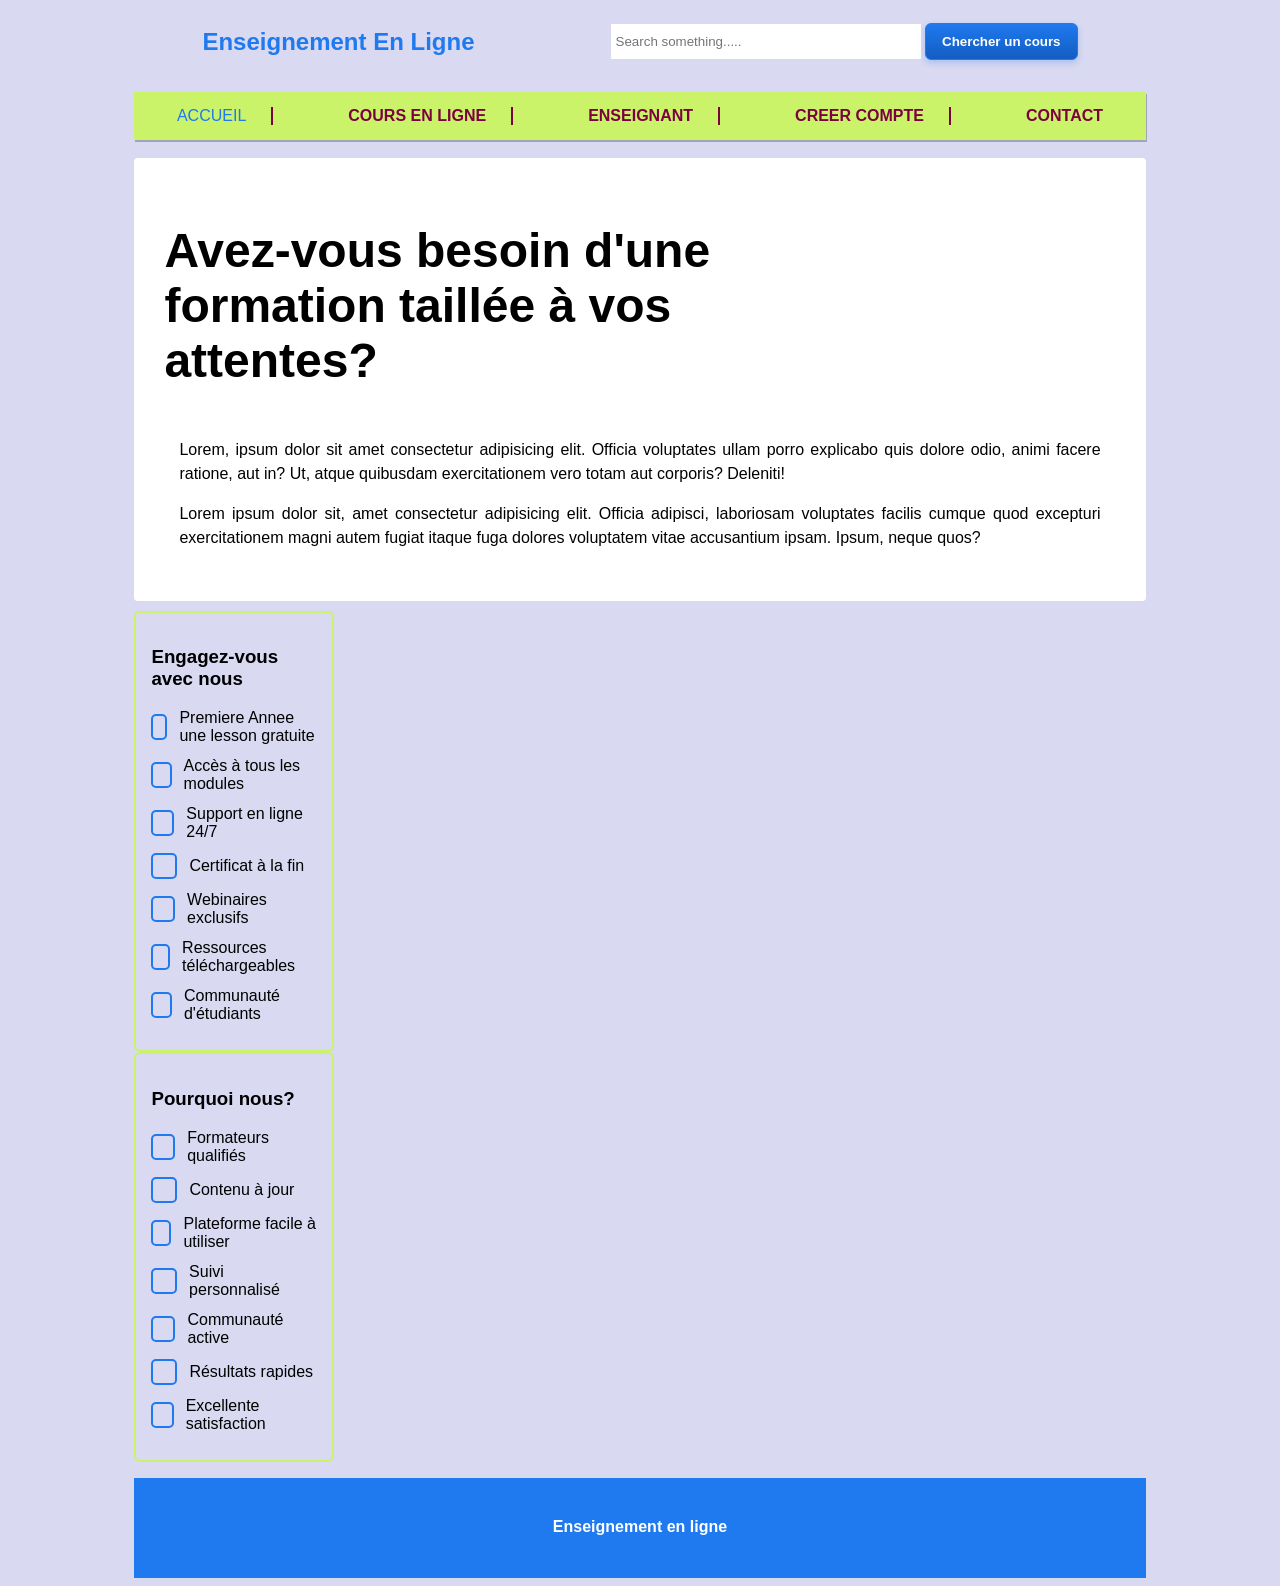
<file: tphtml/index.html>
<!DOCTYPE html>
<html lang="en">
    <head>
        <meta charset="utf-8"/>
        <meta name="viewport" content="width=device-width, initial-scale=1"/>
        <title>Cascading Style Sheet - CSS</title>
        <link rel="stylesheet" href="css/styles.css">
    </head>
    <body>
        <!-- Commencement de l'entete du document web -->
        <header id="entete_pge">
            <nav id="navigation">
                <div class="contenaire-logo">
                    <h1 class="logo-text">Enseignement en ligne</h1>
                    <form action="#" method="post" class="formSearch">
                        <input type="text" id="input-chercher" placeholder="Search something.....">
                        <input type="submit" value="Chercher un cours" class="input-btn">
                    </form> 
                </div>

                <ul class="menu">
                    <li class="menu_item active">
                        <a href="index_html_external_css.html" class="menu_item-link">Accueil</a>
                    </li>
                    <li class="menu_item">
                        <a href="cours_en_ligne.html" class="menu_item-link">Cours en ligne</a>
                    </li>
                    <li class="menu_item">
                        <a href="enseignant.html" class="menu_item-link">Enseignant</a>
                    </li>
                    <li class="menu_item">
                        <a href="creer_compte.html" class="menu_item-link">creer compte</a>
                    </li>
                    <li class="menu_item">
                        <a href="contact.html" class="menu_item-link">Contact</a>
                    </li>
                </ul>
            </nav>
        </header>

        <!-- Le contenaire principal du document web -->
         <main>
            <section class="section-enseignement">
                <h2 class="titre_enseignement">Avez-vous besoin d'une formation taillée à vos attentes?</h2>
                <p class="paragraphe_enseignement">
                    Lorem, ipsum dolor sit amet consectetur 
                    adipisicing elit. Officia voluptates ullam porro explicabo quis dolore odio, animi facere ratione, 
                    aut in? Ut, atque quibusdam exercitationem vero totam aut corporis? Deleniti!
                </p>

                <p class="paragraphe_enseignement">
                    Lorem ipsum dolor sit, amet consectetur adipisicing elit. 
                    Officia adipisci, laboriosam voluptates facilis cumque quod excepturi exercitationem magni autem 
                    fugiat itaque fuga dolores voluptatem vitae accusantium ipsam. Ipsum, neque quos?
                </p>

            </section>

            <section class="section-box">
                <form action="#">
                    <div class="box-left">
                        <h3>Engagez-vous avec nous</h3>
                        <ul class="checkbox-list">
                            <li><label class="checkbox-label"><input type="checkbox" class="checkbox-input" name="engagement" value="option1"><span class="checkbox-custom"></span>Premiere Annee une lesson gratuite</label></li>
                            <li><label class="checkbox-label"><input type="checkbox" class="checkbox-input" name="engagement" value="option2"><span class="checkbox-custom"></span>Accès à tous les modules</label></li>
                            <li><label class="checkbox-label"><input type="checkbox" class="checkbox-input" name="engagement" value="option3"><span class="checkbox-custom"></span>Support en ligne 24/7</label></li>
                            <li><label class="checkbox-label"><input type="checkbox" class="checkbox-input" name="engagement" value="option4"><span class="checkbox-custom"></span>Certificat à la fin</label></li>
                            <li><label class="checkbox-label"><input type="checkbox" class="checkbox-input" name="engagement" value="option5"><span class="checkbox-custom"></span>Webinaires exclusifs</label></li>
                            <li><label class="checkbox-label"><input type="checkbox" class="checkbox-input" name="engagement" value="option6"><span class="checkbox-custom"></span>Ressources téléchargeables</label></li>
                            <li><label class="checkbox-label"><input type="checkbox" class="checkbox-input" name="engagement" value="option7"><span class="checkbox-custom"></span>Communauté d'étudiants</label></li>
                        </ul>
                    </div>
                    <div class="box-right">
                        <h3>Pourquoi nous?</h3>
                        <ul class="checkbox-list">
                            <li><label class="checkbox-label"><input type="checkbox" class="checkbox-input" name="raison" value="option1"><span class="checkbox-custom"></span>Formateurs qualifiés</label></li>
                            <li><label class="checkbox-label"><input type="checkbox" class="checkbox-input" name="raison" value="option2"><span class="checkbox-custom"></span>Contenu à jour</label></li>
                            <li><label class="checkbox-label"><input type="checkbox" class="checkbox-input" name="raison" value="option3"><span class="checkbox-custom"></span>Plateforme facile à utiliser</label></li>
                            <li><label class="checkbox-label"><input type="checkbox" class="checkbox-input" name="raison" value="option4"><span class="checkbox-custom"></span>Suivi personnalisé</label></li>
                            <li><label class="checkbox-label"><input type="checkbox" class="checkbox-input" name="raison" value="option5"><span class="checkbox-custom"></span>Communauté active</label></li>
                            <li><label class="checkbox-label"><input type="checkbox" class="checkbox-input" name="raison" value="option6"><span class="checkbox-custom"></span>Résultats rapides</label></li>
                            <li><label class="checkbox-label"><input type="checkbox" class="checkbox-input" name="raison" value="option7"><span class="checkbox-custom"></span>Excellente satisfaction</label></li>
                        </ul>
                    </div>
                </form>
            </section>

         </main>

         <!-- Le pieds de page -->
        <footer style="background-color: #1f79ef; font-weight: bold; color: white; text-align: center;">
            <p style="padding: 40px;">Enseignement en ligne</p>
        </footer>


    </body>


</html>
</file>
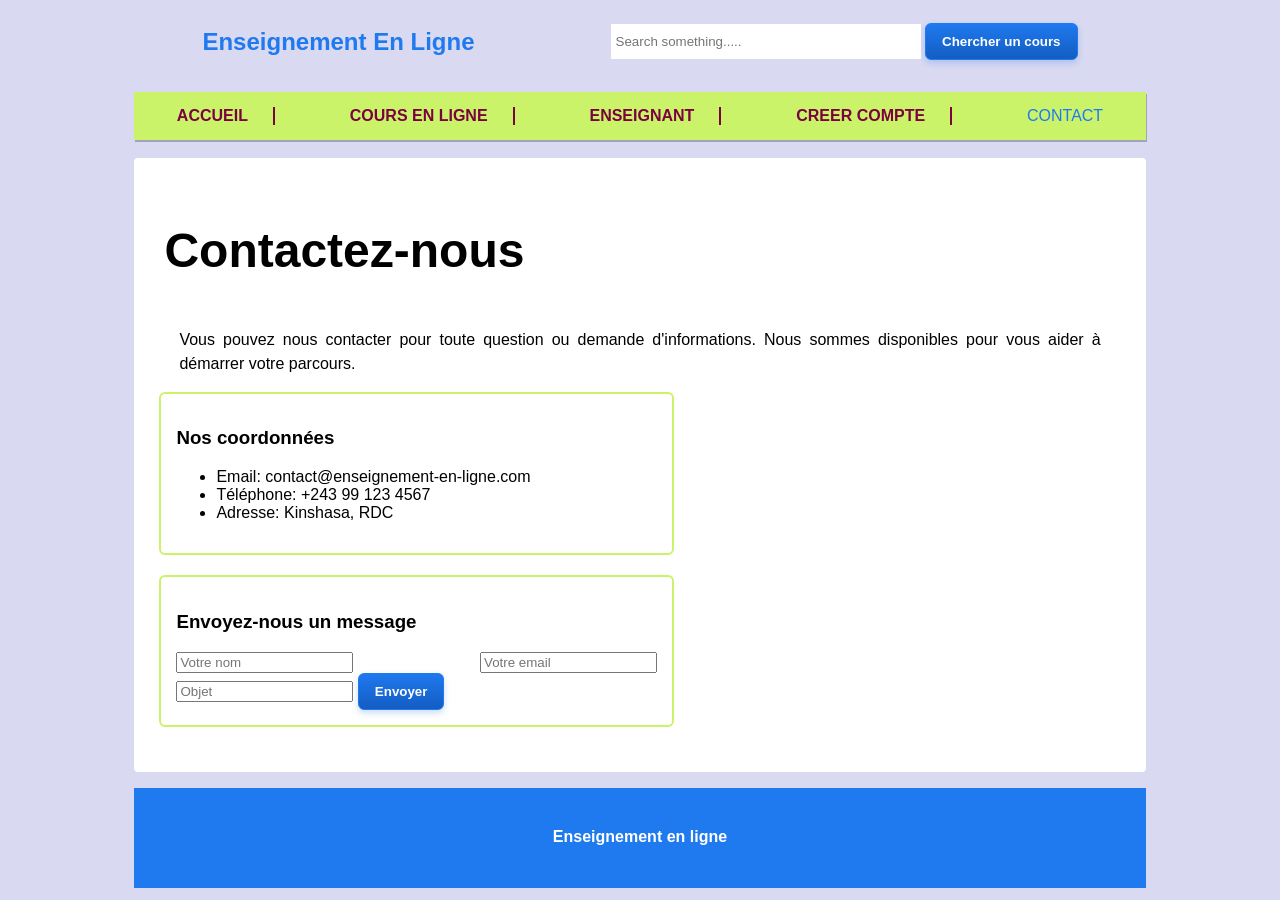
<file: tphtml/contact.html>
<!DOCTYPE html>
<html lang="en">
    <head>
        <meta charset="utf-8"/>
        <meta name="viewport" content="width=device-width, initial-scale=1"/>
        <title>Contact</title>
        <link rel="stylesheet" href="css/styles.css">
    </head>
    <body>
        <header id="entete_pge">
            <nav id="navigation">
                <div class="contenaire-logo">
                    <h1 class="logo-text">Enseignement en ligne</h1>
                    <form action="#" method="post" class="formSearch">
                        <input type="text" id="input-chercher" placeholder="Search something.....">
                        <input type="submit" value="Chercher un cours" class="input-btn">
                    </form>
                </div>
                <ul class="menu">
                    <li class="menu_item">
                        <a href="index_html_external_css.html" class="menu_item-link">Accueil</a>
                    </li>
                    <li class="menu_item">
                        <a href="cours_en_ligne.html" class="menu_item-link">Cours en ligne</a>
                    </li>
                    <li class="menu_item">
                        <a href="enseignant.html" class="menu_item-link">Enseignant</a>
                    </li>
                    <li class="menu_item">
                        <a href="creer_compte.html" class="menu_item-link">creer compte</a>
                    </li>
                    <li class="menu_item active">
                        <a href="contact.html" class="menu_item-link">Contact</a>
                    </li>
                </ul>
            </nav>
        </header>
        <main>
            <section class="section-enseignement">
                <h2 class="titre_enseignement">Contactez-nous</h2>
                <p class="paragraphe_enseignement">
                    Vous pouvez nous contacter pour toute question ou demande d'informations.
                    Nous sommes disponibles pour vous aider à démarrer votre parcours.
                </p>
                <div class="section-box">
                    <div class="box-left">
                        <h3>Nos coordonnées</h3>
                        <ul>
                            <li>Email: contact@enseignement-en-ligne.com</li>
                            <li>Téléphone: +243 99 123 4567</li>
                            <li>Adresse: Kinshasa, RDC</li>
                        </ul>
                    </div>
                    <div class="box-right">
                        <h3>Envoyez-nous un message</h3>
                        <form action="#" class="formSearch">
                            <input type="text" placeholder="Votre nom" />
                            <input type="email" placeholder="Votre email" />
                            <input type="text" placeholder="Objet" />
                            <button type="submit">Envoyer</button>
                        </form>
                    </div>
                </div>
            </section>
        </main>
        <footer style="background-color: #1f79ef; font-weight: bold; color: white; text-align: center;">
            <p style="padding: 40px;">Enseignement en ligne</p>
        </footer>
    </body>
</html>
</file>
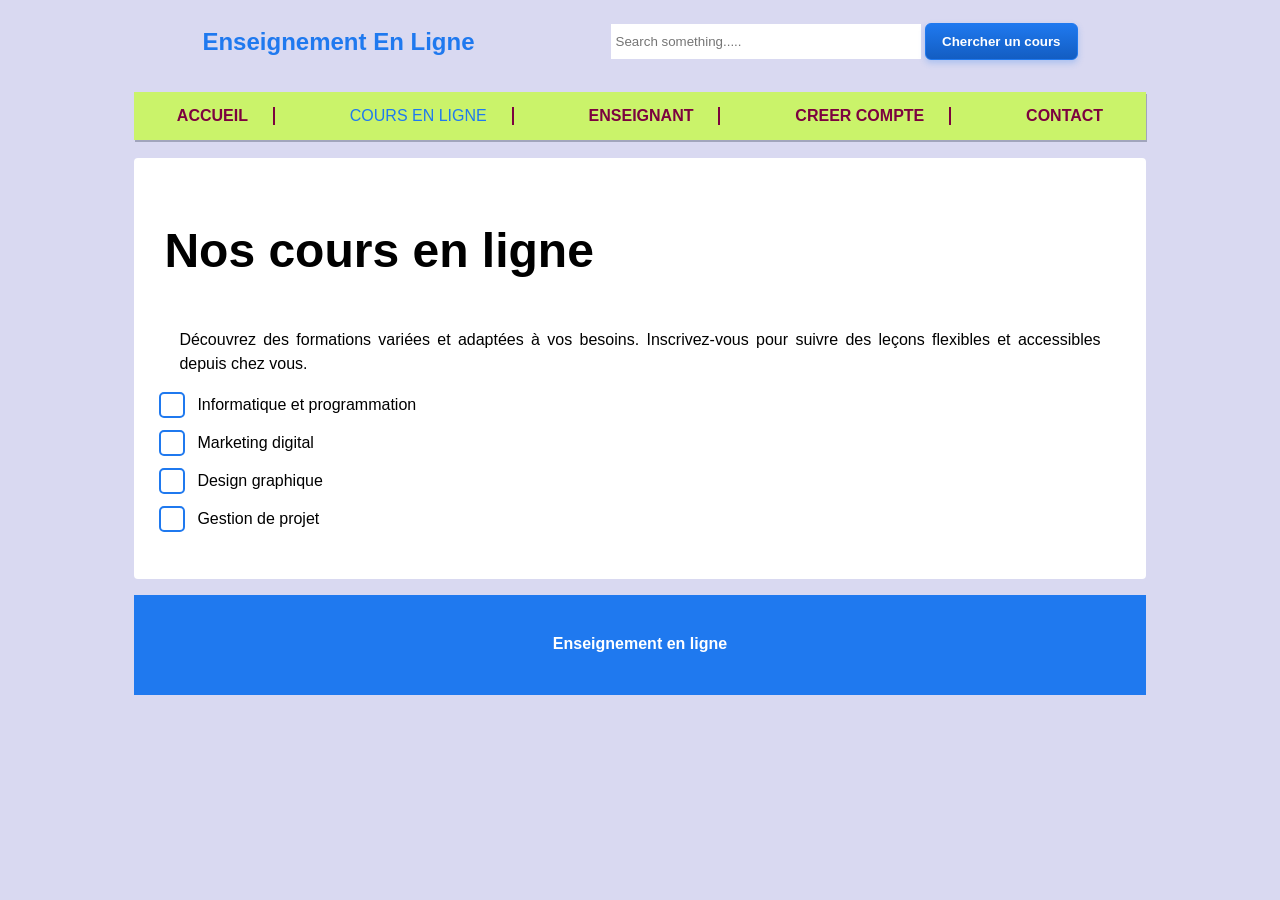
<file: tphtml/cours_en_ligne.html>
<!DOCTYPE html>
<html lang="en">
    <head>
        <meta charset="utf-8"/>
        <meta name="viewport" content="width=device-width, initial-scale=1"/>
        <title>Cours en ligne</title>
        <link rel="stylesheet" href="css/styles.css">
    </head>
    <body>
        <header id="entete_pge">
            <nav id="navigation">
                <div class="contenaire-logo">
                    <h1 class="logo-text">Enseignement en ligne</h1>
                    <form action="#" method="post" class="formSearch">
                        <input type="text" id="input-chercher" placeholder="Search something.....">
                        <input type="submit" value="Chercher un cours" class="input-btn">
                    </form>
                </div>
                <ul class="menu">
                    <li class="menu_item">
                        <a href="index_html_external_css.html" class="menu_item-link">Accueil</a>
                    </li>
                    <li class="menu_item active">
                        <a href="cours_en_ligne.html" class="menu_item-link">Cours en ligne</a>
                    </li>
                    <li class="menu_item">
                        <a href="enseignant.html" class="menu_item-link">Enseignant</a>
                    </li>
                    <li class="menu_item">
                        <a href="creer_compte.html" class="menu_item-link">creer compte</a>
                    </li>
                    <li class="menu_item">
                        <a href="contact.html" class="menu_item-link">Contact</a>
                    </li>
                </ul>
            </nav>
        </header>
        <main>
            <section class="section-enseignement">
                <h2 class="titre_enseignement">Nos cours en ligne</h2>
                <p class="paragraphe_enseignement">
                    Découvrez des formations variées et adaptées à vos besoins.
                    Inscrivez-vous pour suivre des leçons flexibles et accessibles depuis chez vous.
                </p>
                <ul class="checkbox-list">
                    <li class="checkbox-label"><span class="checkbox-custom"></span>Informatique et programmation</li>
                    <li class="checkbox-label"><span class="checkbox-custom"></span>Marketing digital</li>
                    <li class="checkbox-label"><span class="checkbox-custom"></span>Design graphique</li>
                    <li class="checkbox-label"><span class="checkbox-custom"></span>Gestion de projet</li>
                </ul>
            </section>
        </main>
        <footer style="background-color: #1f79ef; font-weight: bold; color: white; text-align: center;">
            <p style="padding: 40px;">Enseignement en ligne</p>
        </footer>
    </body>
</html>
</file>
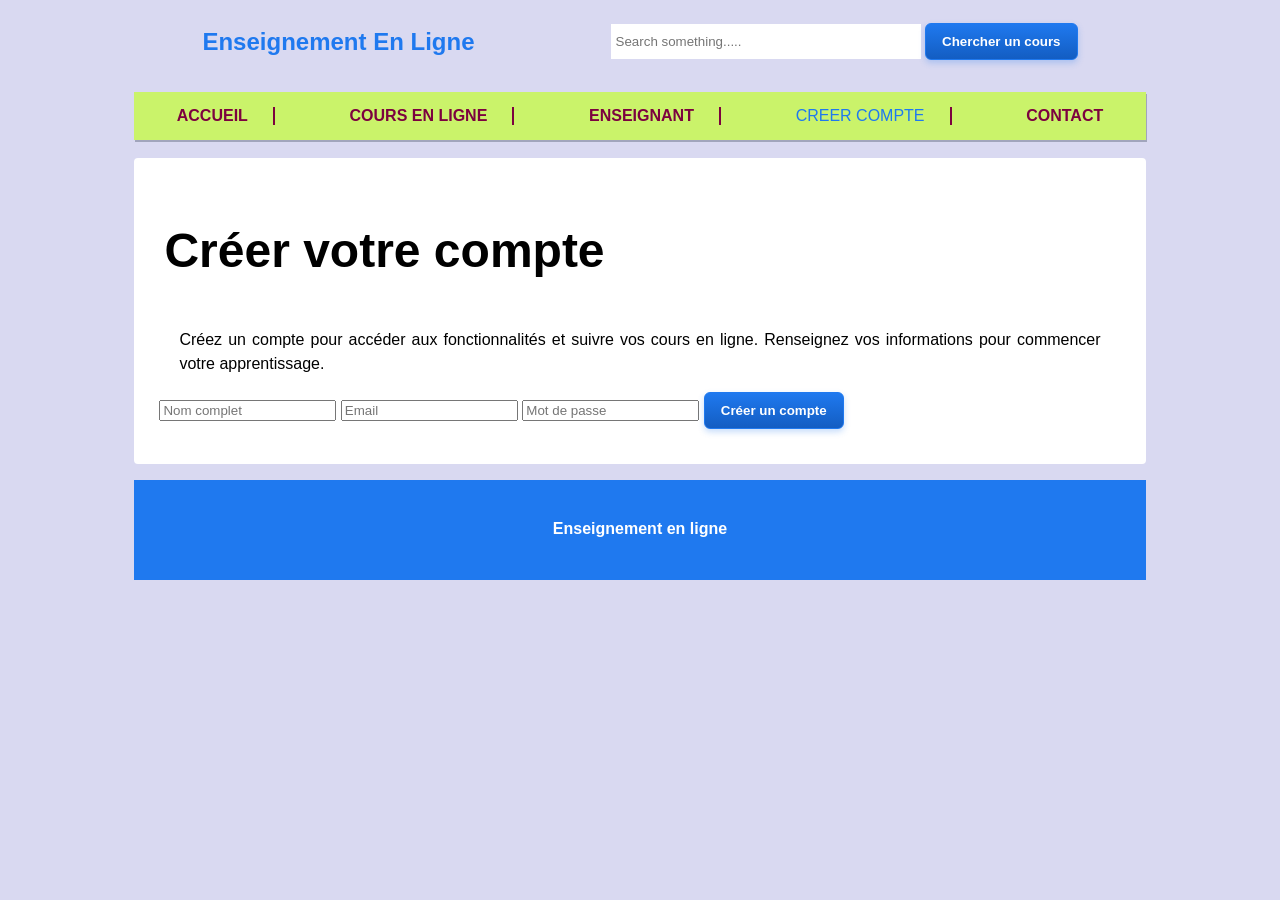
<file: tphtml/creer_compte.html>
<!DOCTYPE html>
<html lang="en">
    <head>
        <meta charset="utf-8"/>
        <meta name="viewport" content="width=device-width, initial-scale=1"/>
        <title>Créer compte</title>
        <link rel="stylesheet" href="css/styles.css">
    </head>
    <body>
        <header id="entete_pge">
            <nav id="navigation">
                <div class="contenaire-logo">
                    <h1 class="logo-text">Enseignement en ligne</h1>
                    <form action="#" method="post" class="formSearch">
                        <input type="text" id="input-chercher" placeholder="Search something.....">
                        <input type="submit" value="Chercher un cours" class="input-btn">
                    </form>
                </div>
                <ul class="menu">
                    <li class="menu_item">
                        <a href="index_html_external_css.html" class="menu_item-link">Accueil</a>
                    </li>
                    <li class="menu_item">
                        <a href="cours_en_ligne.html" class="menu_item-link">Cours en ligne</a>
                    </li>
                    <li class="menu_item">
                        <a href="enseignant.html" class="menu_item-link">Enseignant</a>
                    </li>
                    <li class="menu_item active">
                        <a href="creer_compte.html" class="menu_item-link">creer compte</a>
                    </li>
                    <li class="menu_item">
                        <a href="contact.html" class="menu_item-link">Contact</a>
                    </li>
                </ul>
            </nav>
        </header>
        <main>
            <section class="section-enseignement">
                <h2 class="titre_enseignement">Créer votre compte</h2>
                <p class="paragraphe_enseignement">
                    Créez un compte pour accéder aux fonctionnalités et suivre vos cours en ligne.
                    Renseignez vos informations pour commencer votre apprentissage.
                </p>
                <form action="#" class="formSearch">
                    <input type="text" placeholder="Nom complet" />
                    <input type="email" placeholder="Email" />
                    <input type="password" placeholder="Mot de passe" />
                    <button type="submit">Créer un compte</button>
                </form>
            </section>
        </main>
        <footer style="background-color: #1f79ef; font-weight: bold; color: white; text-align: center;">
            <p style="padding: 40px;">Enseignement en ligne</p>
        </footer>
    </body>
</html>
</file>
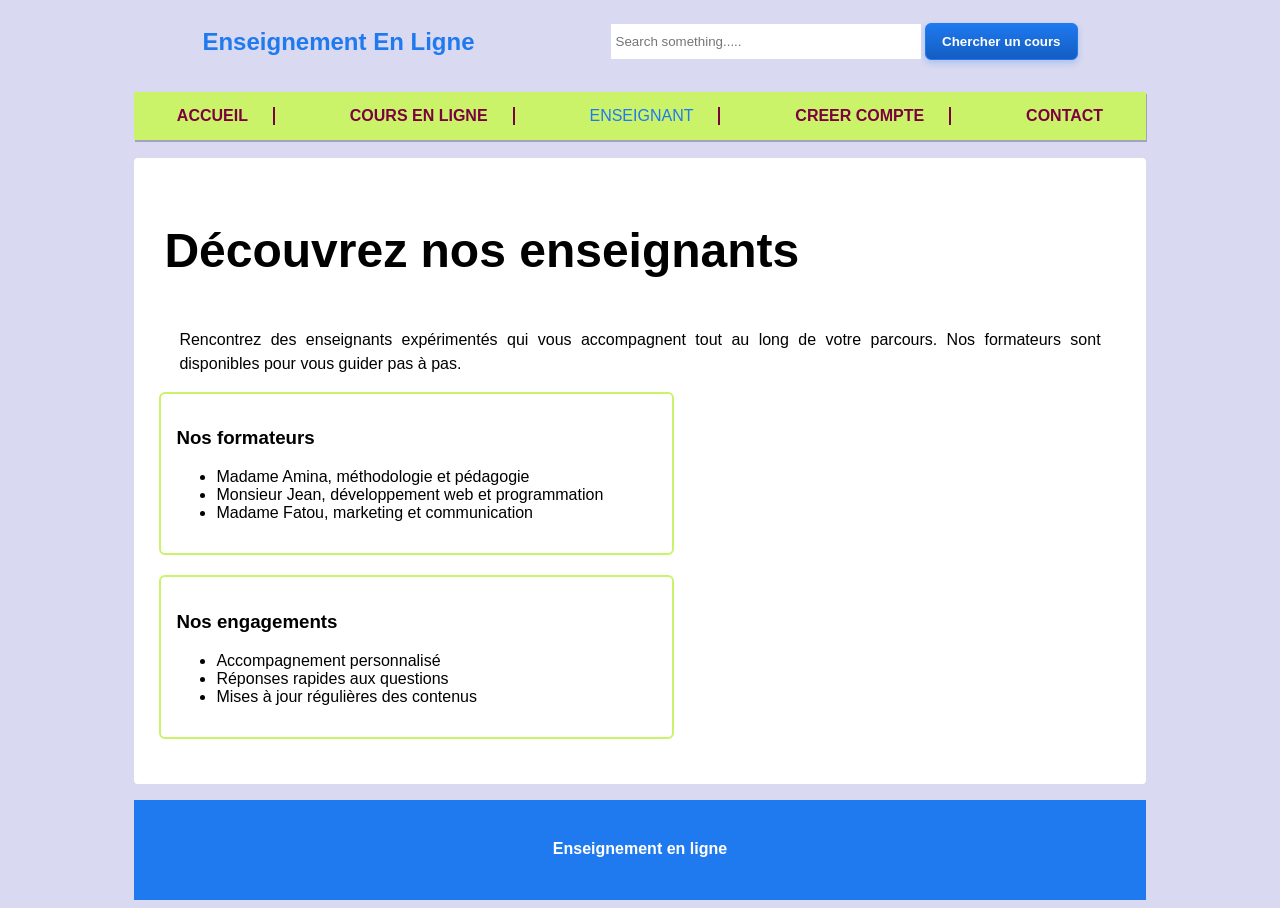
<file: tphtml/enseignant.html>
<!DOCTYPE html>
<html lang="en">
    <head>
        <meta charset="utf-8"/>
        <meta name="viewport" content="width=device-width, initial-scale=1"/>
        <title>Enseignant</title>
        <link rel="stylesheet" href="css/styles.css">
    </head>
    <body>
        <header id="entete_pge">
            <nav id="navigation">
                <div class="contenaire-logo">
                    <h1 class="logo-text">Enseignement en ligne</h1>
                    <form action="#" method="post" class="formSearch">
                        <input type="text" id="input-chercher" placeholder="Search something.....">
                        <input type="submit" value="Chercher un cours" class="input-btn">
                    </form>
                </div>
                <ul class="menu">
                    <li class="menu_item">
                        <a href="index_html_external_css.html" class="menu_item-link">Accueil</a>
                    </li>
                    <li class="menu_item">
                        <a href="cours_en_ligne.html" class="menu_item-link">Cours en ligne</a>
                    </li>
                    <li class="menu_item active">
                        <a href="enseignant.html" class="menu_item-link">Enseignant</a>
                    </li>
                    <li class="menu_item">
                        <a href="creer_compte.html" class="menu_item-link">creer compte</a>
                    </li>
                    <li class="menu_item">
                        <a href="contact.html" class="menu_item-link">Contact</a>
                    </li>
                </ul>
            </nav>
        </header>
        <main>
            <section class="section-enseignement">
                <h2 class="titre_enseignement">Découvrez nos enseignants</h2>
                <p class="paragraphe_enseignement">
                    Rencontrez des enseignants expérimentés qui vous accompagnent tout au long de votre parcours.
                    Nos formateurs sont disponibles pour vous guider pas à pas.
                </p>
                <div class="section-box">
                    <div class="box-left">
                        <h3>Nos formateurs</h3>
                        <ul>
                            <li>Madame Amina, méthodologie et pédagogie</li>
                            <li>Monsieur Jean, développement web et programmation</li>
                            <li>Madame Fatou, marketing et communication</li>
                        </ul>
                    </div>
                    <div class="box-right">
                        <h3>Nos engagements</h3>
                        <ul>
                            <li>Accompagnement personnalisé</li>
                            <li>Réponses rapides aux questions</li>
                            <li>Mises à jour régulières des contenus</li>
                        </ul>
                    </div>
                </div>
            </section>
        </main>
        <footer style="background-color: #1f79ef; font-weight: bold; color: white; text-align: center;">
            <p style="padding: 40px;">Enseignement en ligne</p>
        </footer>
    </body>
</html>
</file>
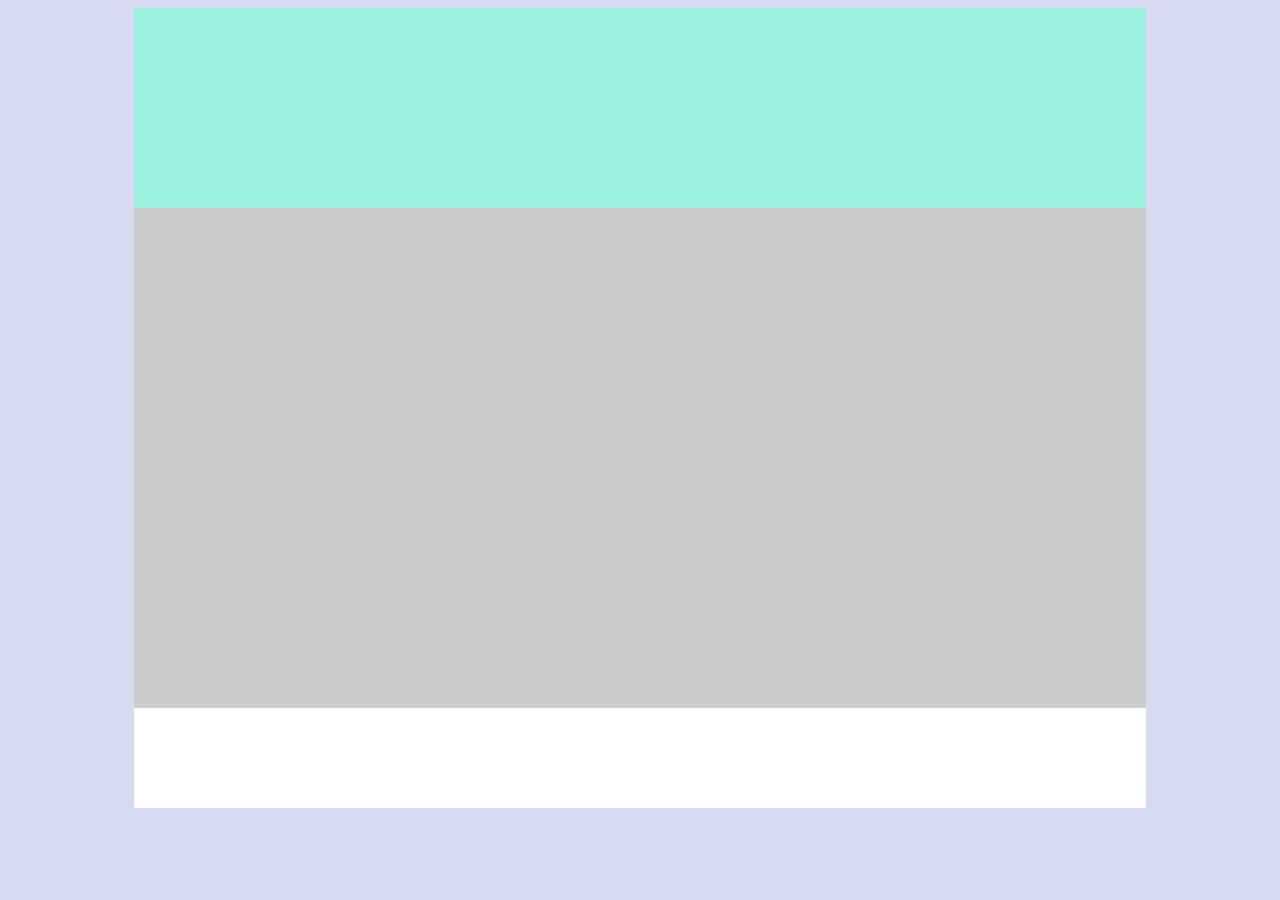
<file: tphtml/index_html_inline_css.html>
<!DOCTYPE html>
<html lang="en">
    <head>
        <meta charset="utf-8"/>
        <title>Cascading Style Sheet - CSS</title>
    </head>
    <body style="background-color: #d9d9f1;">
        <!-- Commencement de l'entete du document web -->
        <header 
            style="background-color: #7fffd4a9; 
            width: 80%; height: 200px; margin: 0 auto;">

        </header>

        <!-- Le contenaire principal du document web -->
         <main style="background-color: #ccc; 
            width: 80%; height: 500px; margin: 0 auto;">

         </main>

         <!-- Le pieds de page -->
        <footer style="width: 80%; 
            height: 100px; margin: 0 auto; 
            background-color: white;">

        </footer>


    </body>


</html>
</file>
<file: tphtml/css/styles.css>
body{
    background-color: #d9d9f1;  
    font-family:  Arial, monospace;
}

/* Style pour la navigation */
#navigation{
    display: flex;
    flex-direction: column;
    justify-content: start;
    /* align-items: center; */

}

.contenaire-logo{
    display: flex;
    justify-content: space-around;
    align-items: center;

}

.logo-text{
    text-transform: capitalize;
    color: #1f79ef;
}

.menu{
    display: flex;
    justify-content: space-around;
    align-items: center;
    list-style: none;
    background-color: #caf36a;
    padding: 15px 5px;
    box-shadow: 1px 2px rgba(2, 17, 37, 0.26);

}
.menu_item{
    text-transform: uppercase;
    font-weight: bold;
    color: #7c023f;   
}
.menu_item:hover, .menu_item:focus, .menu_item.active{
   color: #1f79ef; 
   font-weight: 300;
   transition: all 0.3ms;
}
.menu_item:not(:last-child){
    border-right: 2px solid #7c023f;
    padding-right: 25px;
}

.menu_item-link{
    text-decoration: none;
    color: unset;
}

.formSearch #input-chercher {
    padding: 10px 5px;
    outline: none;
    border: none;
    width: 300px;
}
button,
.input-btn,
input[type="submit"],
input[type="button"] {
    cursor: pointer;
    font-weight: 800;
    padding: 10px 16px;
    border-radius: 6px;
    background: linear-gradient(180deg, #1f79ef 0%, #135dc2 100%);
    color: white;
    border: 1px solid #1f79ef;
    box-shadow: 0 3px 6px rgba(31, 121, 239, 0.25);
    transition: background 0.3s ease, transform 0.2s ease, box-shadow 0.3s ease;
}

button:hover,
button:focus,
.input-btn:hover,
.input-btn:focus,
input[type="submit"]:hover,
input[type="submit"]:focus,
input[type="button"]:hover,
input[type="button"]:focus {
    background: linear-gradient(180deg, #135dc2 0%, #0d47a1 100%);
    transform: translateY(-1px);
    box-shadow: 0 6px 12px rgba(13, 71, 161, 0.35);
    outline: none;
}
/* Fin style navigation */

#entete_pge{
    /* background-color: #7fffd4a9;   */
    height: 150px; 

}

main{
    /* background-color: #ccc;     */
    height: auto;
}
.section-enseignement{
    background-color: white;
    border-radius: 4px;
    text-align: justify;
    padding: 15px 25px;
    padding-bottom: 35px;
}
.titre_enseignement{
    font-size: 48px;
    padding: 10px 5px;
    width: 70%;
    text-align: left;
}
.paragraphe_enseignement{
    line-height: 1.5;
    padding:  0 20px;
}

.item-icon{
    margin-right: 8px;
}

.checkbox-list{
    list-style: none;
    padding: 0;
    margin: 0;
}

.checkbox-list li{
    margin-bottom: 12px;
}

.checkbox-label{
    display: flex;
    align-items: center;
    gap: 12px;
    cursor: pointer;
    font-weight: 500;
}

.checkbox-input{
    position: absolute;
    opacity: 0;
    width: 0;
    height: 0;
}

.checkbox-custom{
    width: 22px;
    height: 22px;
    display: inline-flex;
    align-items: center;
    justify-content: center;
    border: 2px solid #1f79ef;
    border-radius: 5px;
    transition: background 0.2s ease, color 0.2s ease, transform 0.15s ease;
    color: transparent;
}

.checkbox-input:checked + .checkbox-custom{
    background: #1f79ef;
    color: white;
}

.checkbox-custom::before{
    content: "✓";
    font-size: 14px;
    color: transparent;
}

.checkbox-input:checked + .checkbox-custom::before{
    color: white;
}

.section-box{
    display: flex;
    justify-content: flex-start;
    margin: 10px 0;
    flex-wrap: wrap;
    gap: 20px;
}

.box-left,.box-right{
    border: 2px solid #caf36a;
    border-radius: 6px;
    width: 50%;
    padding: 15px;

}
.box-left{
    margin-right: 5px;
}

footer{
    height: 100px; 
    background-color: white;
}

footer,main,#entete_pge{
    width: 80%;
    margin: 0 auto;
}
</file>
